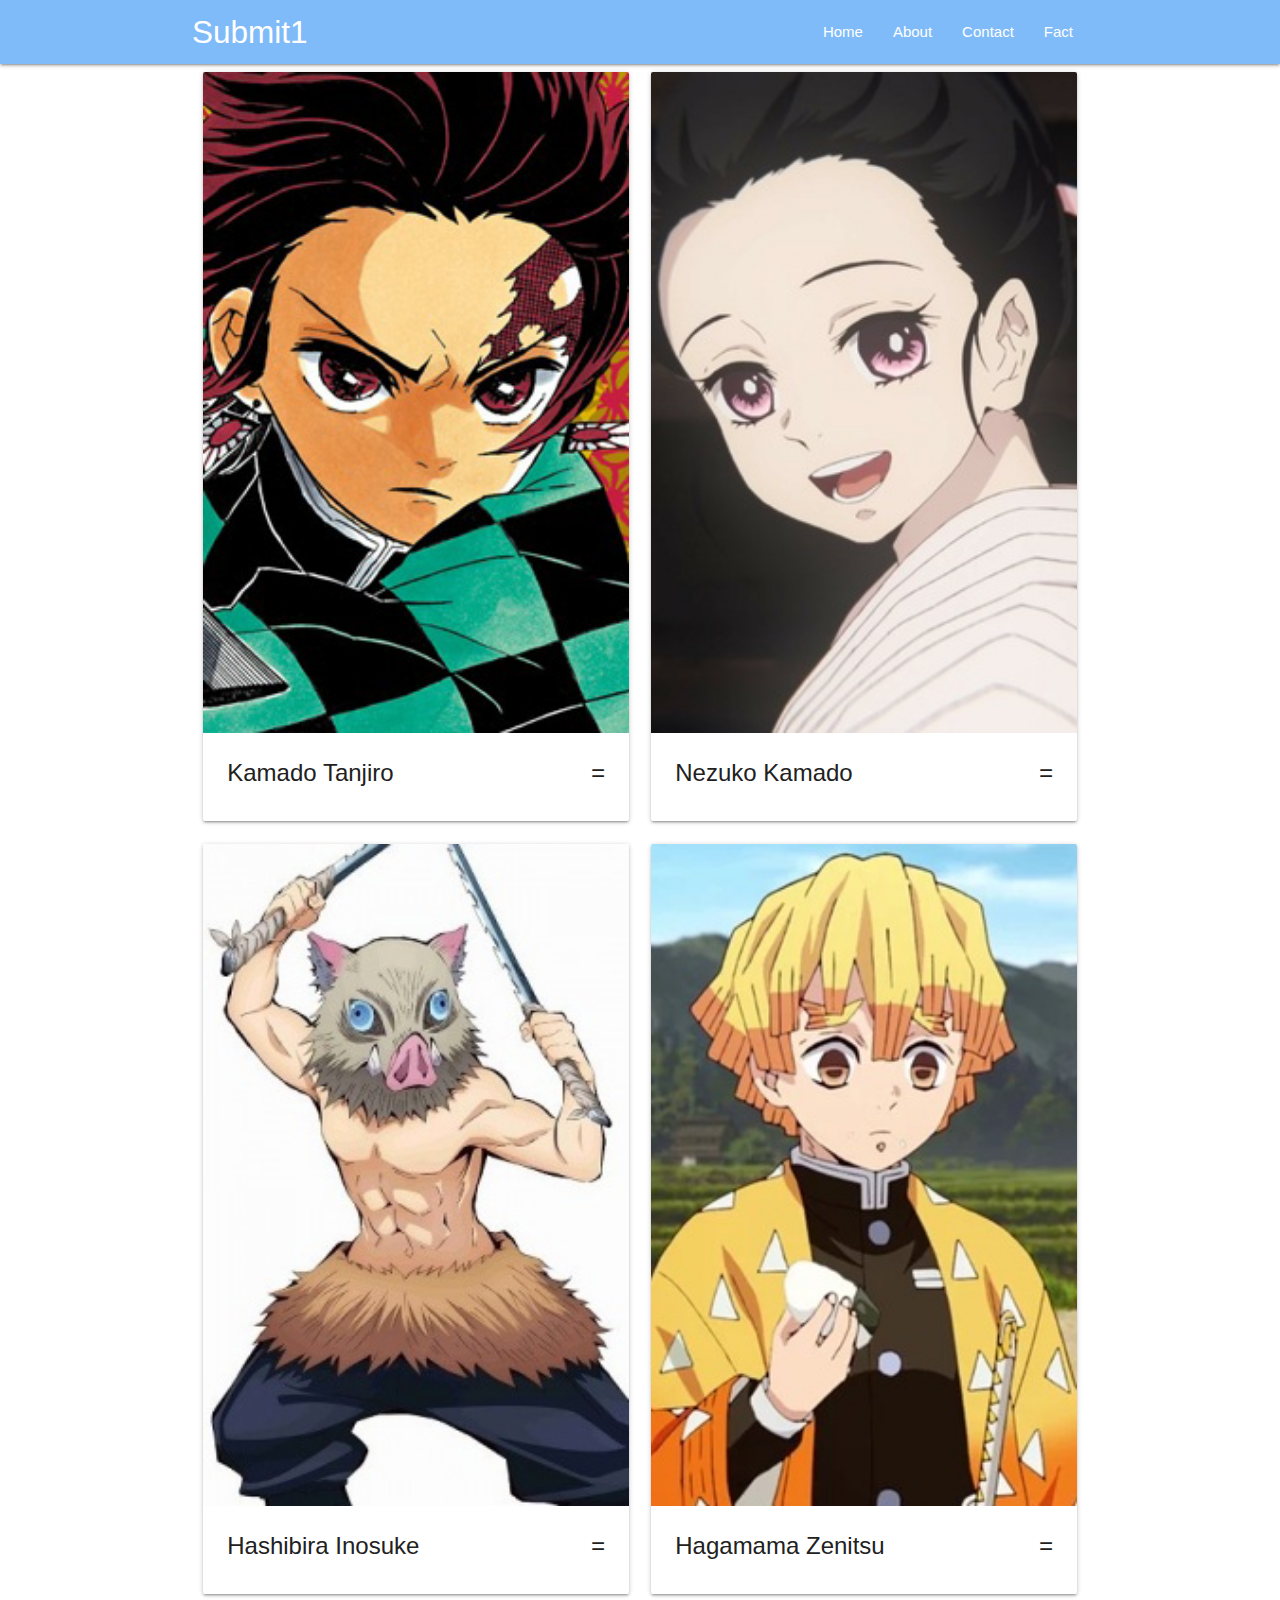
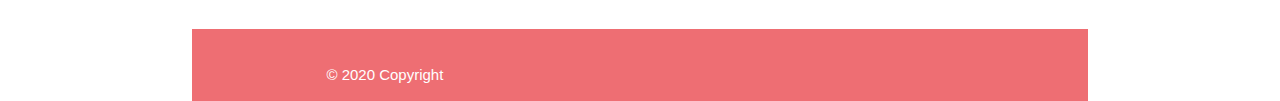
<file: index.html>
<!DOCTYPE html>
<html lang="en">
<head>
	<meta charset="utf-8">
	<title>SubmitPWA</title>
	<meta name="description" content="My first PWA">
	<meta name="viewport" content="width=device-width, initial-scale=1">
	<link rel="stylesheet" type="text/css" href="css/materialize.min.css">
	<link rel="manifest" href="/manifest.json">
	<meta name="theme-color" content="#00897B">
</head>
<body>

	<!-- Navigasi -->
	<nav class="teal lighten-1" role="navigation">
		<div class="nav-wrapper container">
			<a href="#" class="brand-logo" id="logo-container">Submit1</a>
			<a href="#" class="sidenav-trigger" data-target="nav-mobile">☰</a>

			<ul class="topnav right hide-on-med-and-down"></ul>
			<ul class="sidenav" id="nav-mobile"></ul>
		</div>
	</nav>

	<!-- Akhir Navigasi -->
	<div class="body-content container"></div>

	<script src="js/materialize.min.js"></script>
	<script src="js/nav.js"></script>
	<script>
		// Register service worker
		if ('serviceWorker' in navigator) {
		    window.addEventListener('load', function() {
		      navigator.serviceWorker.register('/service-worker.js')
		      .then(function() {
		        console.log('Pendaftaran ServiceWorker berhasil');
		      })
		      .catch(function(){
		        console.log('Pendaftaran ServiceWorker gagal');
		      });
		    })
		  } else {
		    console.log("ServiceWorker belum didukung browser ini.")
		  }
	</script>
</body>
</html>
</file>
